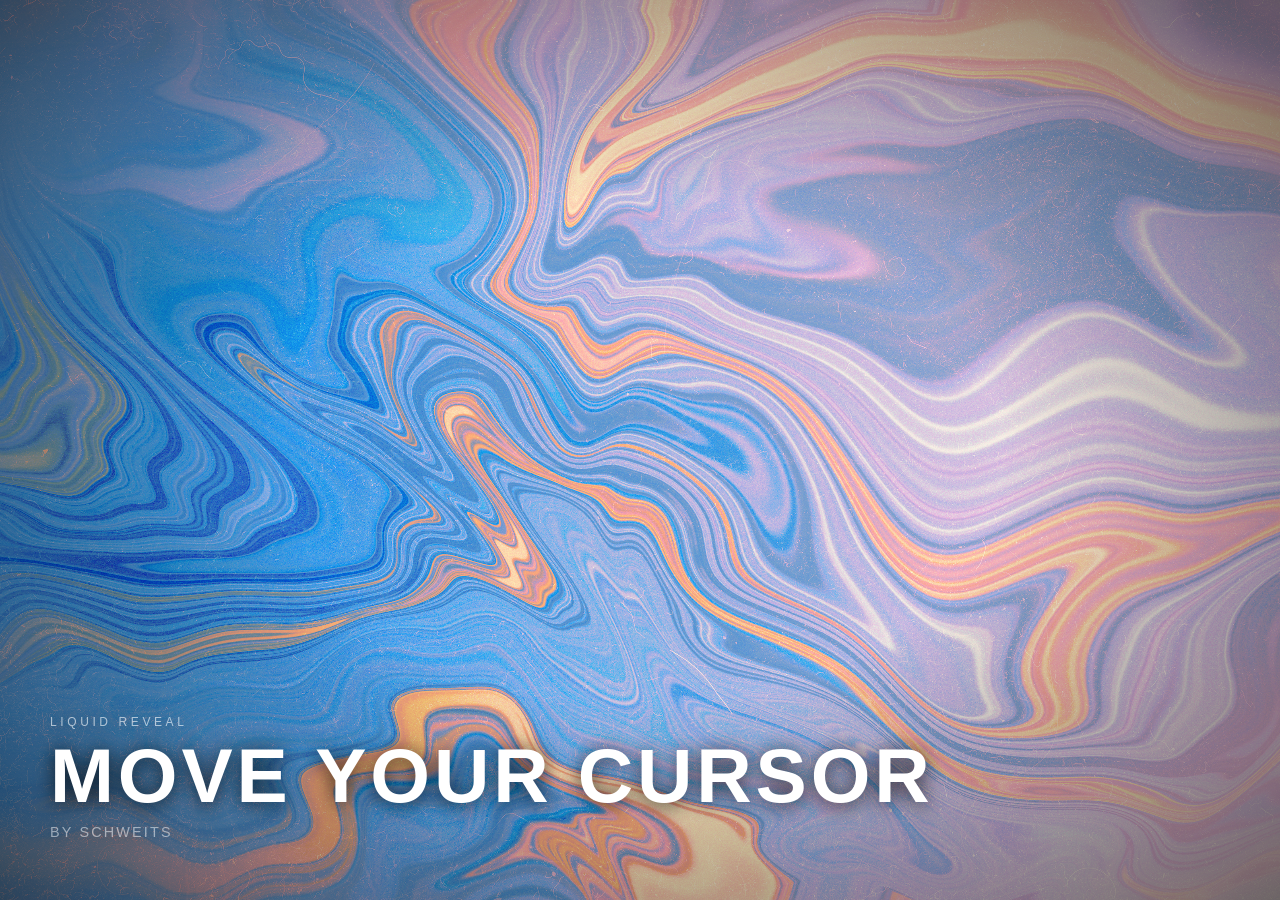
<file: kseft1-main/index.html>
<!DOCTYPE html>
<html lang="en">
<head>
    <meta charset="UTF-8">
    <meta name="viewport" content="width=device-width, initial-scale=1.0">
    <title>Liquid Reveal</title>
    <link rel="stylesheet" href="style.css">

    <!-- WebGL Shaders embedded in HTML (standard pattern for WebGL projects) -->

    <script type="x-shader/x-vertex" id="vertShader">
        precision highp float;
        attribute vec2 aPosition;
        varying vec2 vUv;
        varying vec2 vL;
        varying vec2 vR;
        varying vec2 vT;
        varying vec2 vB;
        uniform vec2 u_texel;

        void main () {
            vUv = aPosition * 0.5 + 0.5;
            vL = vUv - vec2(u_texel.x, 0.0);
            vR = vUv + vec2(u_texel.x, 0.0);
            vT = vUv + vec2(0.0, u_texel.y);
            vB = vUv - vec2(0.0, u_texel.y);
            gl_Position = vec4(aPosition, 0.0, 1.0);
        }
    </script>

    <script type="x-shader/x-fragment" id="fragAdvection">
        precision highp float;
        precision highp sampler2D;
        varying vec2 vUv;
        uniform sampler2D u_velocity;
        uniform sampler2D u_source;
        uniform vec2 u_texel;
        uniform vec2 u_dyeTexel;
        uniform float u_dt;
        uniform float u_dissipation;

        vec4 bilerp(sampler2D sam, vec2 uv, vec2 tsize) {
            vec2 st = uv / tsize - 0.5;
            vec2 iuv = floor(st);
            vec2 fuv = fract(st);
            vec4 a = texture2D(sam, (iuv + vec2(0.5, 0.5)) * tsize);
            vec4 b = texture2D(sam, (iuv + vec2(1.5, 0.5)) * tsize);
            vec4 c = texture2D(sam, (iuv + vec2(0.5, 1.5)) * tsize);
            vec4 d = texture2D(sam, (iuv + vec2(1.5, 1.5)) * tsize);
            return mix(mix(a, b, fuv.x), mix(c, d, fuv.x), fuv.y);
        }

        void main () {
            vec2 coord = vUv - u_dt * bilerp(u_velocity, vUv, u_texel).xy * u_texel;
            gl_FragColor = u_dissipation * bilerp(u_source, coord, u_dyeTexel);
            gl_FragColor.a = 1.0;
        }
    </script>

    <script type="x-shader/x-fragment" id="fragDivergence">
        precision highp float;
        precision highp sampler2D;
        varying vec2 vUv;
        varying vec2 vL;
        varying vec2 vR;
        varying vec2 vT;
        varying vec2 vB;
        uniform sampler2D u_velocity;

        void main () {
            float L = texture2D(u_velocity, vL).x;
            float R = texture2D(u_velocity, vR).x;
            float T = texture2D(u_velocity, vT).y;
            float B = texture2D(u_velocity, vB).y;
            gl_FragColor = vec4(0.5 * (R - L + T - B), 0.0, 0.0, 1.0);
        }
    </script>

    <script type="x-shader/x-fragment" id="fragPressure">
        precision highp float;
        precision highp sampler2D;
        varying vec2 vUv;
        varying vec2 vL;
        varying vec2 vR;
        varying vec2 vT;
        varying vec2 vB;
        uniform sampler2D u_pressure;
        uniform sampler2D u_divergence;

        void main () {
            float L = texture2D(u_pressure, vL).x;
            float R = texture2D(u_pressure, vR).x;
            float T = texture2D(u_pressure, vT).x;
            float B = texture2D(u_pressure, vB).x;
            float divergence = texture2D(u_divergence, vUv).x;
            gl_FragColor = vec4((L + R + B + T - divergence) * 0.25, 0.0, 0.0, 1.0);
        }
    </script>

    <script type="x-shader/x-fragment" id="fragGradientSubtract">
        precision highp float;
        precision highp sampler2D;
        varying vec2 vUv;
        varying vec2 vL;
        varying vec2 vR;
        varying vec2 vT;
        varying vec2 vB;
        uniform sampler2D u_pressure;
        uniform sampler2D u_velocity;

        void main () {
            float L = texture2D(u_pressure, vL).x;
            float R = texture2D(u_pressure, vR).x;
            float T = texture2D(u_pressure, vT).x;
            float B = texture2D(u_pressure, vB).x;
            vec2 vel = texture2D(u_velocity, vUv).xy;
            vel -= vec2(R - L, T - B);
            gl_FragColor = vec4(vel, 0.0, 1.0);
        }
    </script>

    <script type="x-shader/x-fragment" id="fragSplat">
        precision highp float;
        precision highp sampler2D;
        varying vec2 vUv;
        uniform sampler2D u_target;
        uniform float u_ratio;
        uniform vec3 u_color;
        uniform vec2 u_point;
        uniform float u_radius;

        void main () {
            vec2 p = vUv - u_point;
            p.x *= u_ratio;
            vec3 splat = exp(-dot(p, p) / u_radius) * u_color;
            vec3 base = texture2D(u_target, vUv).xyz;
            gl_FragColor = vec4(base + splat, 1.0);
        }
    </script>

    <script type="x-shader/x-fragment" id="fragDisplay">
        precision highp float;
        precision highp sampler2D;
        varying vec2 vUv;
        uniform sampler2D u_fluid;       // persistent reveal mask (white = revealed)
        uniform sampler2D u_image0;      // current image (being scratched away)
        uniform sampler2D u_image1;      // next image (revealed underneath)
        uniform float u_blend;           // 0 = normal reveal, rises to 1 on final transition

        void main () {
            vec3 mask = texture2D(u_fluid, vUv).rgb;

            // Convert mask brightness to a sharp reveal amount.
            // pow(..., 0.5) softens the edge slightly for a liquid feel,
            // but areas you've moved over stay fully revealed.
            float revealed = clamp(mask.r + mask.g + mask.b, 0.0, 1.0);
            revealed = pow(revealed, 0.5);

            // During final auto-transition (u_blend > 0), sweep the rest away smoothly
            float finalSweep = clamp(u_blend * 3.0, 0.0, 1.0);
            float blendAmount = clamp(revealed + finalSweep, 0.0, 1.0);

            vec4 c0 = texture2D(u_image0, vUv); // picture 1 (fades away as you reveal)
            vec4 c1 = texture2D(u_image1, vUv); // picture 2 (appears underneath)
            gl_FragColor = mix(c0, c1, blendAmount);
        }
    </script>
</head>
<body>
    <canvas id="c"></canvas>

    <div class="ui">
        <div class="label">
            <span class="subtitle">LIQUID REVEAL</span>
            <h1>MOVE YOUR CURSOR</h1>
            <p>by Schweits</p>
        </div>
    </div>

    <script src="script.js"></script>
</body>
</html>
</file>
<file: kseft1-main/style.css>
/* ============================================
   LIQUID REVEAL — style.css
   Clean, dark aesthetic inspired by LP site
   ============================================ */

*, *::before, *::after {
    box-sizing: border-box;
    margin: 0;
    padding: 0;
}

html, body {
    width: 100%;
    height: 100%;
    overflow: hidden;
    background: #000;
    font-family: 'Impact', 'Haettenschweiler', 'Arial Narrow Bold', sans-serif;
}

/* The WebGL canvas fills the full viewport */
canvas {
    position: fixed;
    top: 0;
    left: 0;
    width: 100%;
    height: 100%;
    display: block;
    cursor: crosshair;
}

/* UI overlay — sits on top of canvas, pointer-events: none so mouse goes through */
.ui {
    position: fixed;
    inset: 0;
    pointer-events: none;
    z-index: 10;
    display: flex;
    flex-direction: column;
    justify-content: flex-end;
    padding: 40px 50px;
}

.label {
    color: #fff;
    text-shadow: 0 2px 20px rgba(0,0,0,0.8);
    margin-bottom: 20px;
}

.subtitle {
    display: block;
    font-size: 0.75rem;
    letter-spacing: 0.3em;
    opacity: 0.6;
    margin-bottom: 8px;
    font-family: 'Helvetica Neue', sans-serif;
    font-weight: 300;
    text-transform: uppercase;
}

.label h1 {
    font-size: clamp(2.5rem, 6vw, 5rem);
    line-height: 1;
    letter-spacing: 0.05em;
    text-transform: uppercase;
}

.label p {
    font-family: 'Helvetica Neue', sans-serif;
    font-weight: 300;
    font-size: 0.9rem;
    letter-spacing: 0.15em;
    opacity: 0.5;
    margin-top: 10px;
    text-transform: uppercase;
}

/* Progress dots — show which image we're on */
.hint {
    font-family: 'Helvetica Neue', sans-serif;
    font-size: 0.7rem;
    letter-spacing: 0.2em;
    color: rgba(255,255,255,0.35);
    text-transform: uppercase;
}

/* Vignette overlay for cinematic feel */
body::after {
    content: '';
    position: fixed;
    inset: 0;
    pointer-events: none;
    z-index: 5;
    background: radial-gradient(ellipse at center, transparent 40%, rgba(0,0,0,0.55) 100%);
}
</file>
